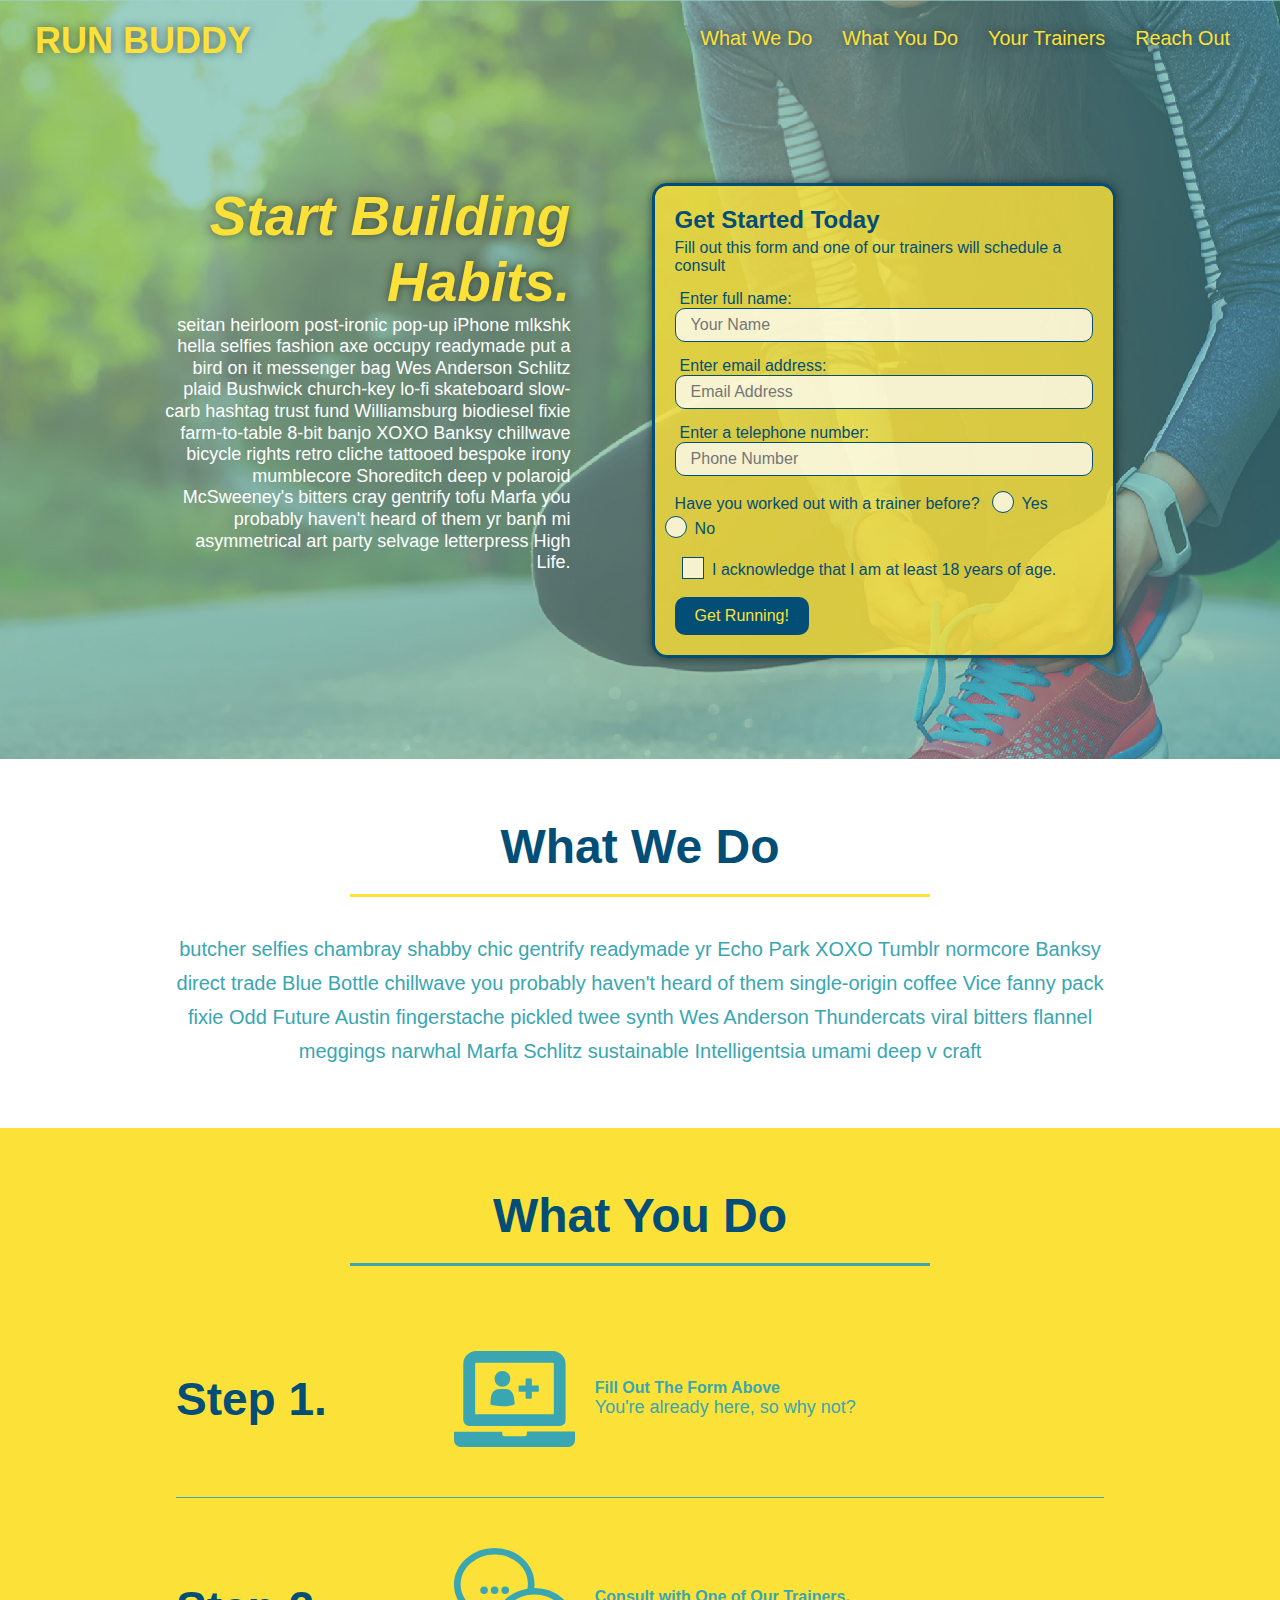
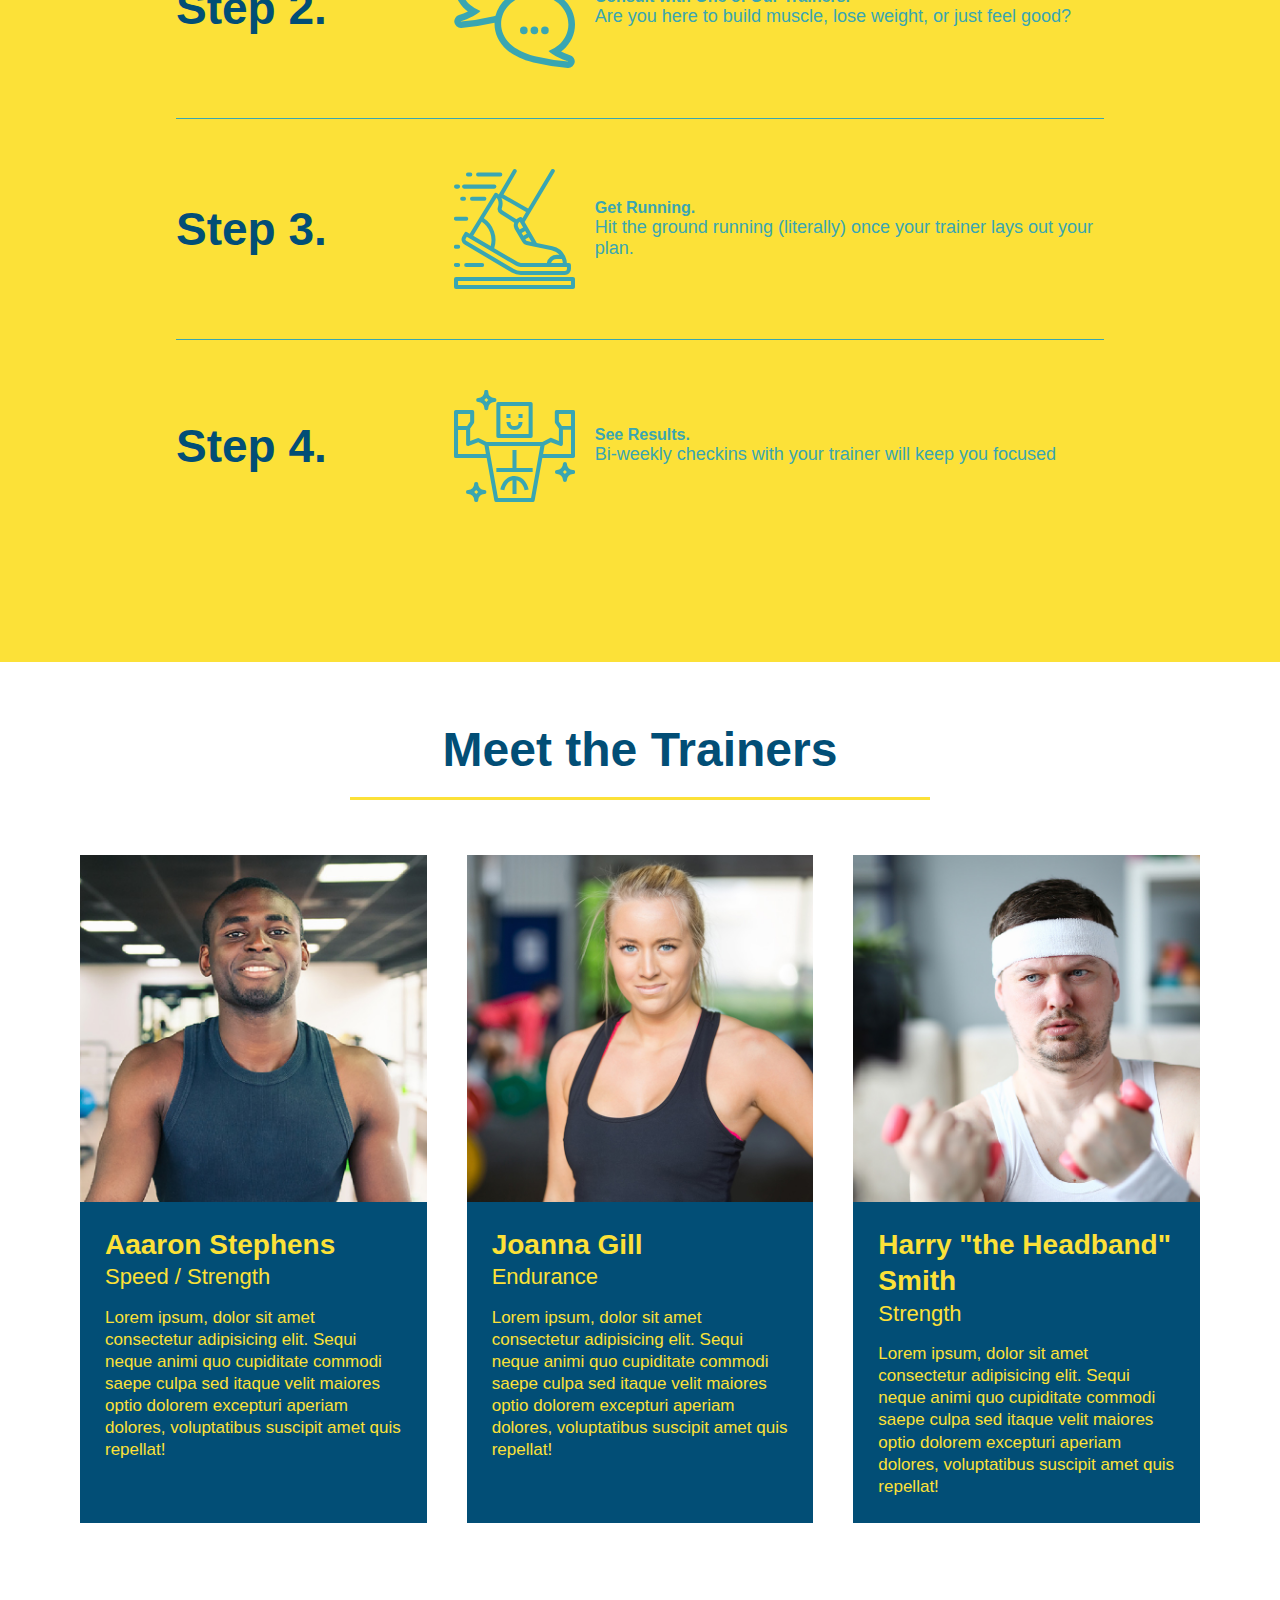
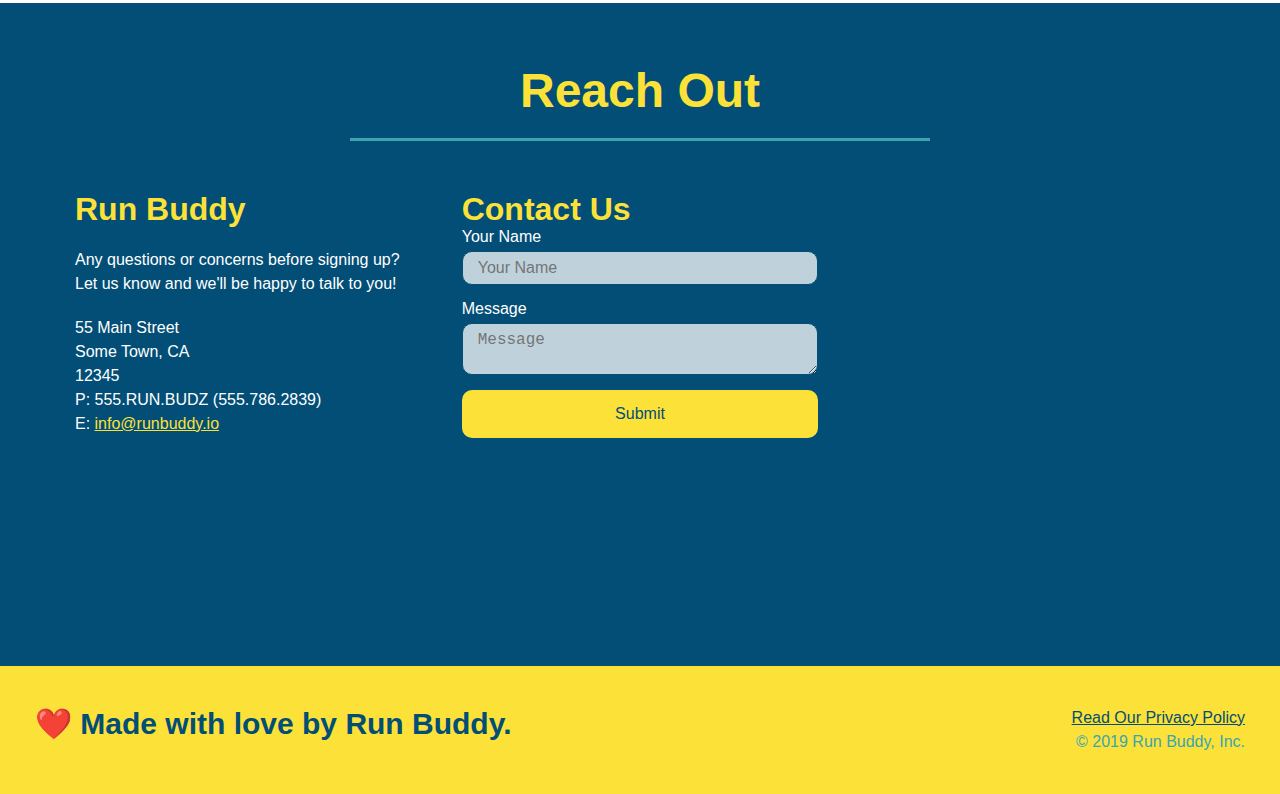
<file: index.html>
<html lang="en">
    <head>
        <meta charset="UTF-8" />
        <meta name="viewport" content="width=device-width, initial-scale=1.0">
        <link rel="stylesheet" href="./assets/css/style.css" />
        <title>Run Buddy</title>
    </head>
    <body>
        <!-- navigation -->
        <header>
            <h1>
                <a href="/">RUN BUDDY</a>
            </h1> 
            <nav>
                <!-- Unordered list element -->
                <ul>
                    <!-- List item element -->
                    <li>
                        <!-- Anchor element -->
                        <a href="#what-we-do">What We Do</a>
                    </li>

                    <li>
                        <a href="#what-you-do">What You Do</a>
                    </li>

                    <li>
                        <a href="#your-trainers">Your Trainers</a>
                    </li>

                    <li>
                        <a href="#reach-out">Reach Out</a>
                    </li>
                </ul>
            </nav>
        </header>
        <!-- hero section -->
        <section class="hero">
            <div class="hero-cta">
                <h2>Start Building Habits.</h2>
                <p>
                    seitan heirloom post-ironic pop-up iPhone mlkshk hella selfies fashion axe occupy readymade put a bird on it messenger bag Wes Anderson Schlitz plaid Bushwick church-key lo-fi skateboard slow-carb hashtag trust fund Williamsburg biodiesel fixie farm-to-table 8-bit banjo XOXO Banksy chillwave bicycle rights retro cliche tattooed bespoke irony mumblecore Shoreditch deep v polaroid McSweeney's bitters cray gentrify tofu Marfa you probably haven't heard of them yr banh mi asymmetrical art party selvage letterpress High Life.
                </p>
            </div>
            <div class="hero-form">
                <h3>Get Started Today</h3>
                <p>Fill out this form and one of our trainers will schedule a consult</p>
                <!-- add form element -->
                <form action="">
                    <label for="name">Enter full name:</label>
                    <input type="text" placeholder="Your Name" name="name" id="name" class="form-input">
                    <label for="email">Enter email address:</label>
                    <input type="email" placeholder="Email Address" name="email" id="email" class="form-input">
                    <label for="phone">Enter a telephone number:</label>
                    <input type="tel" placeholder="Phone Number" name="phone" id="phone" class="form-input">
                    <p>
                        Have you worked out with a trainer before?
                        <span class="radio-wrapper">
                            <input type="radio" name="trainer-confirm" id="trainer-yes">
                            <label for="trainer-yes">Yes</label>
                        </span>
                        <span class="radio-wrapper">
                            <input type="radio" name="trainer-confirm" id="trainer-no">
                            <label for="trainer-no">No</label>
                        </span>
                    </p>
                    <p>
                        <span class="checkbox-wrapper">
                            <input type="checkbox" name="age-confirm" id="checkbox" />
                            <label for="checkbox">I acknowledge that I am at least 18 years of age.</label>
                        </span>
                    </p>
                    <button type="submit">
                        Get Running!
                    </button>
                </form>
            </div>
        </section>
        <!-- end hero section -->
        <!-- "What We Do" section -->
        <section id="what-we-do" class="intro">
            <div class="flex-row">
                <h2 class="section-title primary-border">What We Do</h2>
            </div>
            <div class="flex-row">
                <p>
                    butcher selfies chambray shabby chic gentrify readymade yr Echo Park XOXO Tumblr normcore Banksy direct trade Blue Bottle chillwave you probably haven't heard of them single-origin coffee Vice fanny pack fixie Odd Future Austin fingerstache pickled twee synth Wes Anderson Thundercats viral bitters flannel meggings narwhal Marfa Schlitz sustainable Intelligentsia umami deep v craft           
                 </p>
            </div>
        </section>
        <!-- "What You Do" section-->
        <section id="what-you-do" class="steps">
            <div class="flex-row">
                <h2 class="section-title secondary-border">What You Do</h2>
            </div>
            <div class="step">
                <h3>Step 1.</h3>
                <div class="step-info">
                    <div class="step-img">
                        <img src="./assets/images/step-1.svg" alt="">
                    </div>
                    <div class="step-text">
                        <h4>Fill Out The Form Above</h4>
                        <p>You're already here, so why not?</p>
                    </div>
                </div>
            </div>

            <div class="step">
                <h3>Step 2.</h3>
                <div class="step-info">
                    <div class="step-img">
                        <img src="./assets/images/step-2.svg" alt="">
                    </div>
                    <div class="step-text">
                        <h4>Consult with One of Our Trainers.</h4>
                        <p>Are you here to build muscle, lose weight, or just feel good?</p>
                    </div>
                </div>
            </div>

            <div class="step">
                <h3>Step 3.</h3>
                <div class="step-info">
                    <div class="step-img">
                        <img src="./assets/images/step-3.svg" alt="">
                    </div>
                    <div class="step-text">
                        <h4>Get Running.</h4>
                        <p>Hit the ground running (literally) once your trainer lays out your plan.</p>
                    </div>
                </div>
            </div>

            <div class="step">
                <h3>Step 4.</h3>
                <div class="step-info">
                    <div class="step-img">
                        <img src="./assets/images/step-4.svg" alt="">
                    </div>
                    <div class="step-text">
                        <h4>See Results.</h4>
                        <p>Bi-weekly checkins with your trainer will keep you focused</p>
                    </div>
                </div>
            </div>
        </section>
        <!-- "Your Trainers" section-->
        <section id="your-trainers">
            <div class="flex-row">
                <h2 class="section-title primary-border">Meet the Trainers</h2>
            </div>
            <div class="trainers">
                <article class="trainer">
                    <img src="./assets/images/trainer-1.jpg" alt="Arron Stephens in his workout clothes, ready to pump iron">
                    <div class="trainer-bio">
                        <h3 class="trainer-name">Aaaron Stephens</h3>
                        <h4 class="trainer-role">Speed / Strength</h4>
                        <p>
                            Lorem ipsum, dolor sit amet consectetur adipisicing elit. Sequi neque animi quo cupiditate commodi saepe culpa sed
                            itaque velit maiores optio dolorem excepturi aperiam dolores, voluptatibus suscipit amet quis repellat!
                        </p>
                    </div>
                </article>
                <article class="trainer">
                    <img src="./assets/images/trainer-2.jpg" alt="Joanna Gill cooling off after a workout">
                    <div class="trainer-bio">
                        <h3 class="trainer-name">Joanna Gill</h3>
                        <h4 class="trainer-role">Endurance</h4>
                        <p>
                            Lorem ipsum, dolor sit amet consectetur adipisicing elit. Sequi neque animi quo cupiditate commodi saepe culpa sed
                            itaque velit maiores optio dolorem excepturi aperiam dolores, voluptatibus suscipit amet quis repellat!
                        </p>
                    </div>
                </article>
                <article class="trainer">
                    <img src="./assets/images/trainer-3.jpg" alt="Harry Smith wearing a headband and lifting comically small pink weights">
                    <div class="trainer-bio">
                        <h3 class="trainer-name">Harry "the Headband" Smith</h3>
                        <h4 class="trainer-role">Strength</h4>
                        <p>
                            Lorem ipsum, dolor sit amet consectetur adipisicing elit. Sequi neque animi quo cupiditate commodi saepe culpa sed
                            itaque velit maiores optio dolorem excepturi aperiam dolores, voluptatibus suscipit amet quis repellat! 
                        </p>
                    </div>
                </article>
            </div>
        </section>
        <!-- "Reach Out" section-->
        <section id="reach-out" class="contact">
            <h2 class="section-title secondary-border">Reach Out</h2>
            <div class="contact-info">
                <div>
                    <h3>Run Buddy</h3>
                    <p>
                        Any questions or concerns before signing up?
                        <br>
                        Let us know and we'll be happy to talk to you!
                    </p>
                    <address>
                        55 Main Street <br>
                        Some Town, CA <br>
                        12345 <br>
                        P: 555.RUN.BUDZ (555.786.2839) <br>
                        E: <a href="mailto:info@runbuddy.io">info@runbuddy.io</a>
                    </address>
                </div>
                <div class="contact-form">
                    <h3>Contact Us</h3>
                    <form action="">
                        <label for="contact-name">Your Name</label>
                        <input type="text" id="contact-name" placeholder="Your Name">

                        <label for="contact-message">Message</label>
                        <textarea id="contact-message" placeholder="Message"></textarea>

                        <button type="submit">Submit</button>
                    </form>
                </div>
                <iframe src="https://www.google.com/maps/embed?pb=!1m18!1m12!1m3!1d3162.084956120543!2d-77.51140128449639!3d37.57661713130809!2m3!1f0!2f0!3f0!3m2!1i1024!2i768!4f13.1!3m3!1m2!1s0x89b1147b468c0f53%3A0x9ebd4c3e428135f3!2s5316%20Patterson%20Ave%2C%20Richmond%2C%20VA%2023226!5e0!3m2!1sen!2sus!4v1653304921170!5m2!1sen!2sus" 
                style="border:0;" 
                allowfullscreen="" 
                loading="lazy" 
                referrerpolicy="no-referrer-when-downgrade">
                </iframe>
            </div>
        </section>
        <!-- footer -->
        <footer>
            <h2>❤️ Made with love by Run Buddy.</h2>
            <div>
                <a href="./privacy-policy.html">Read Our Privacy Policy</a><br />
                &copy; 2019 Run Buddy, Inc.
            </div>
        </footer>
    </body>
</html>

<!-- new comment -->
</file>
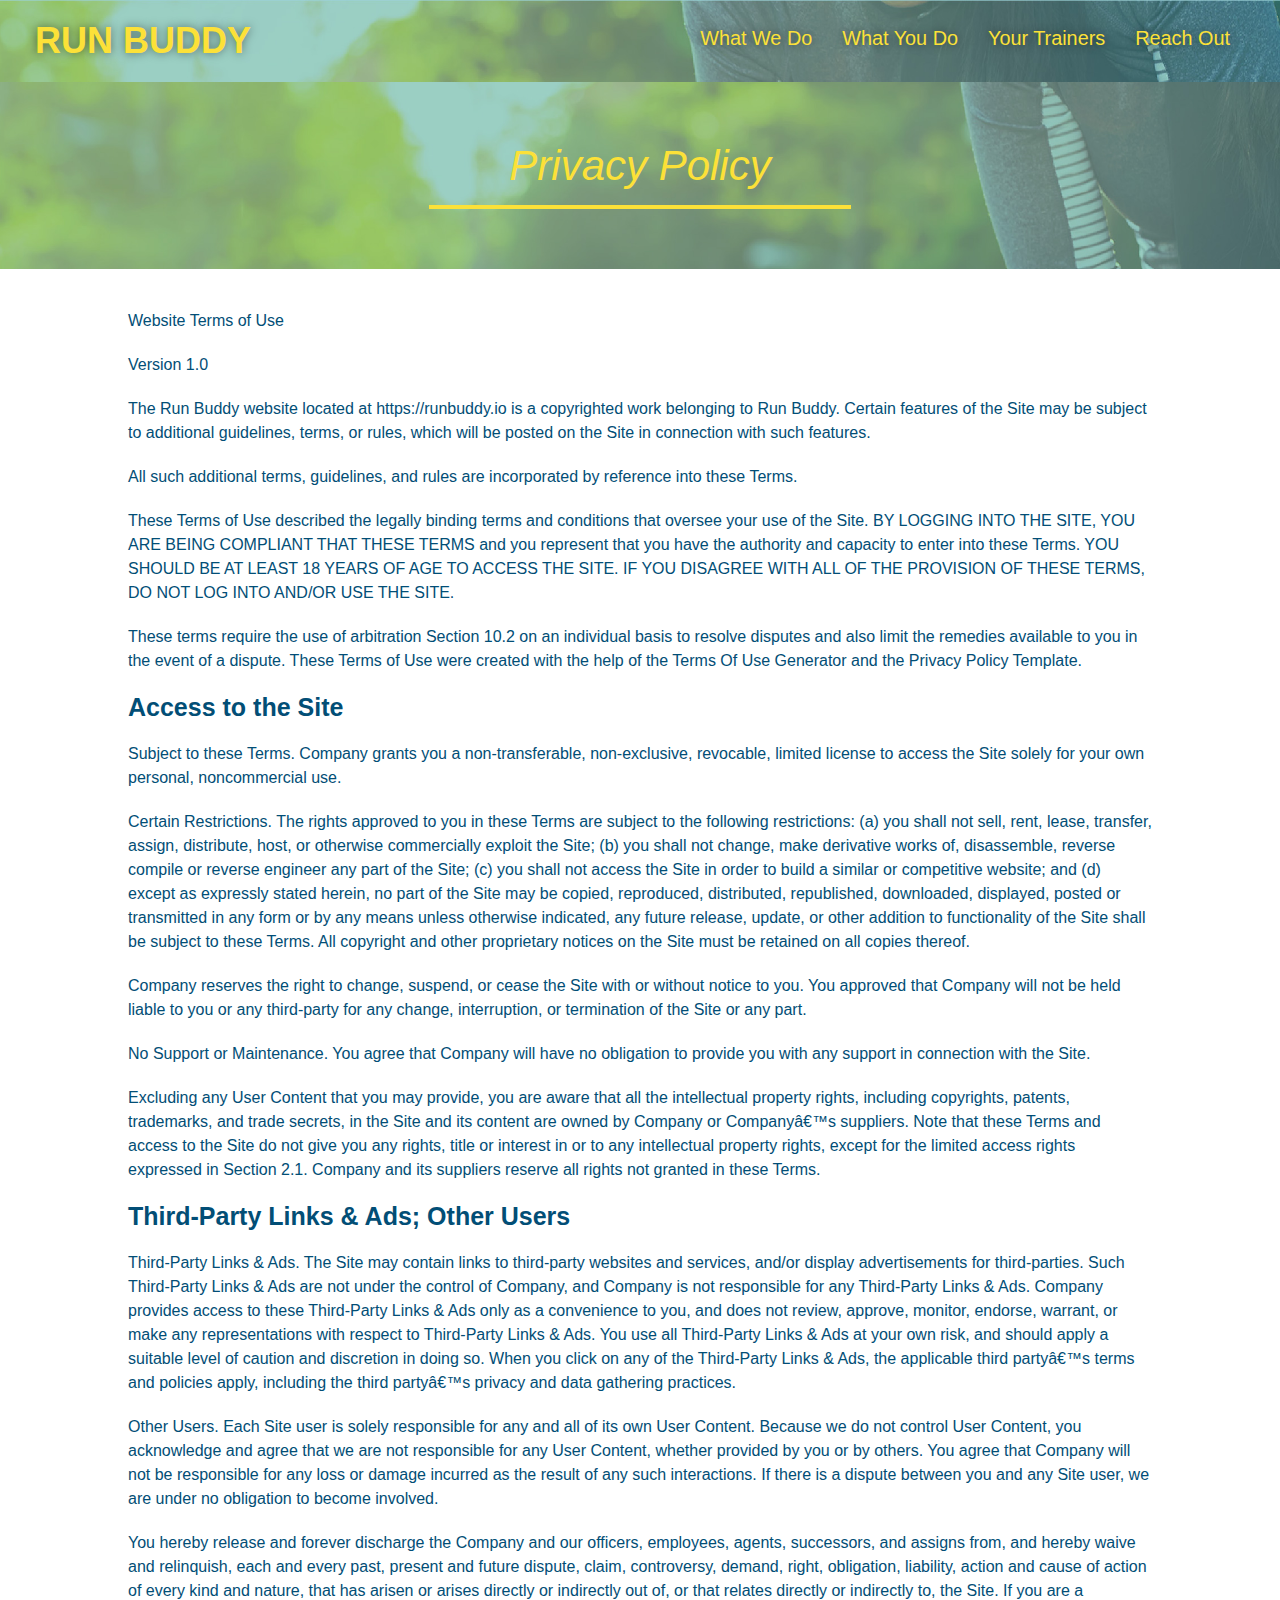
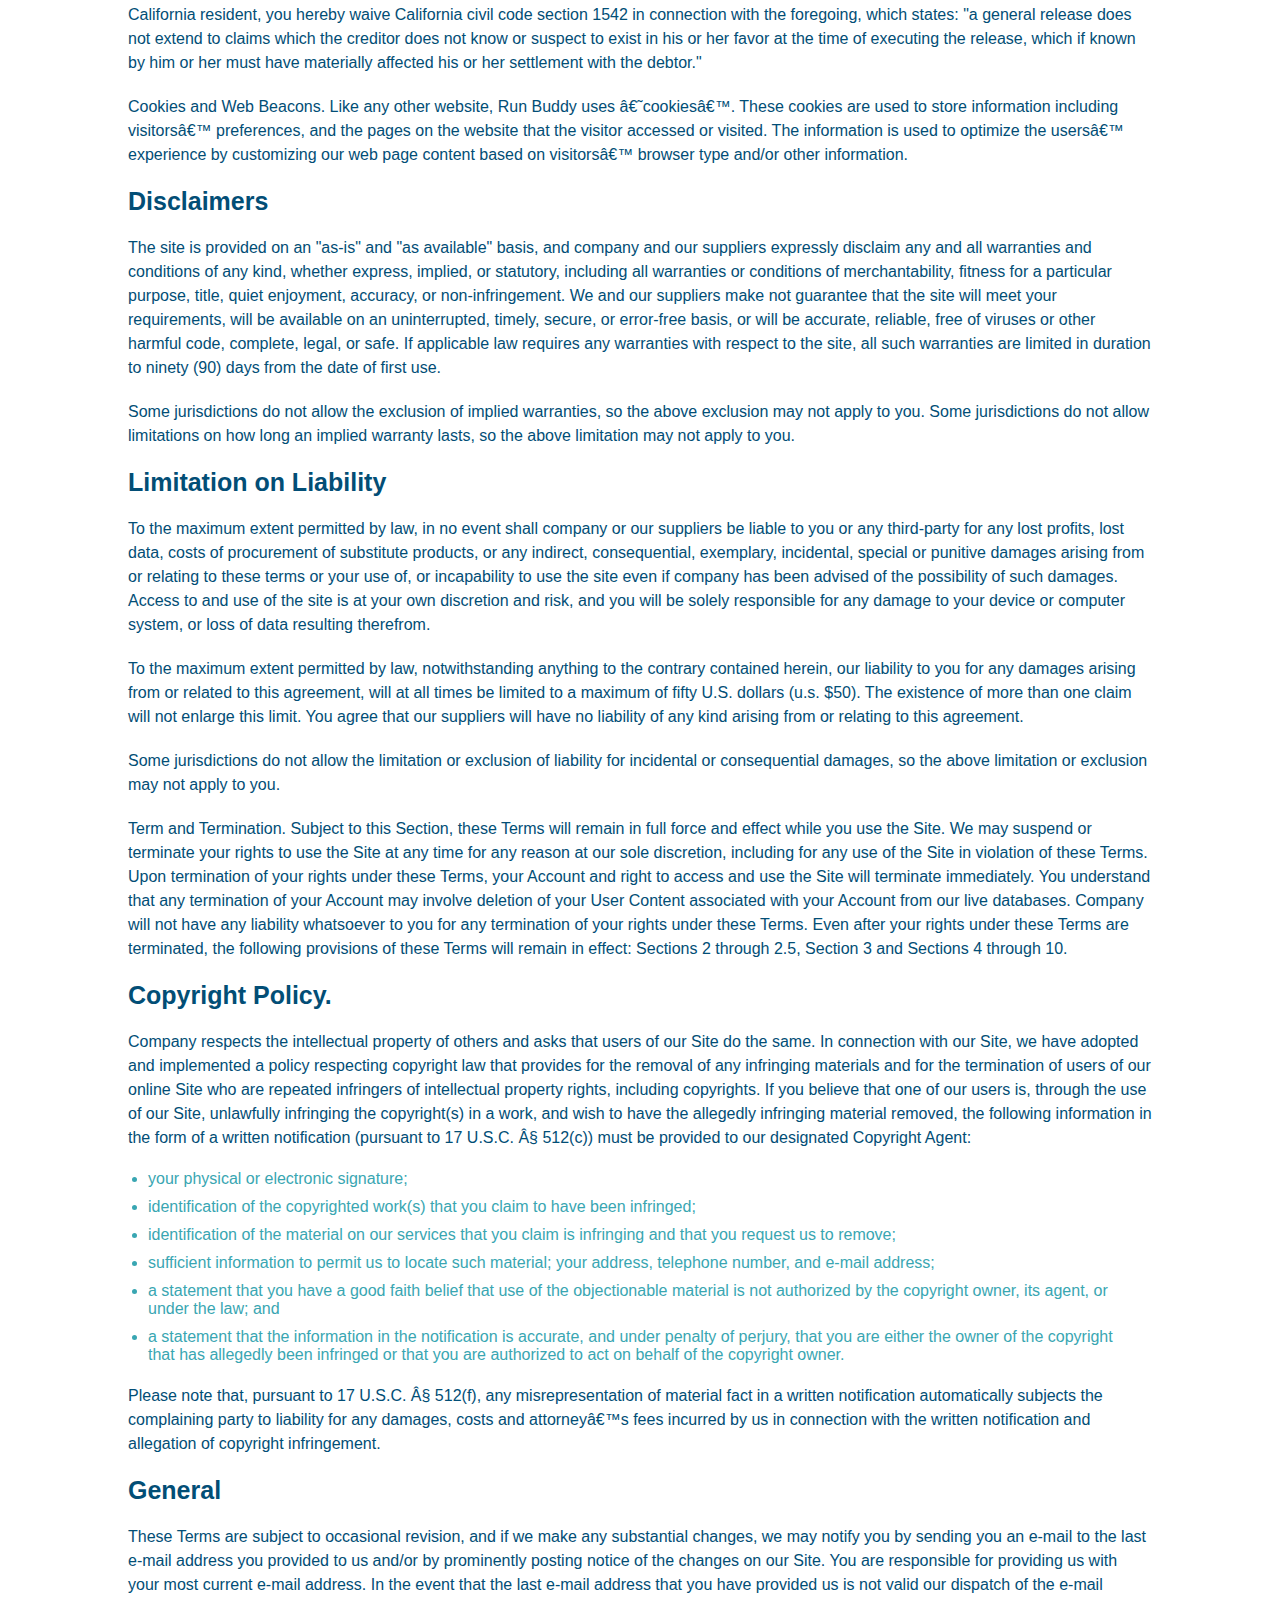
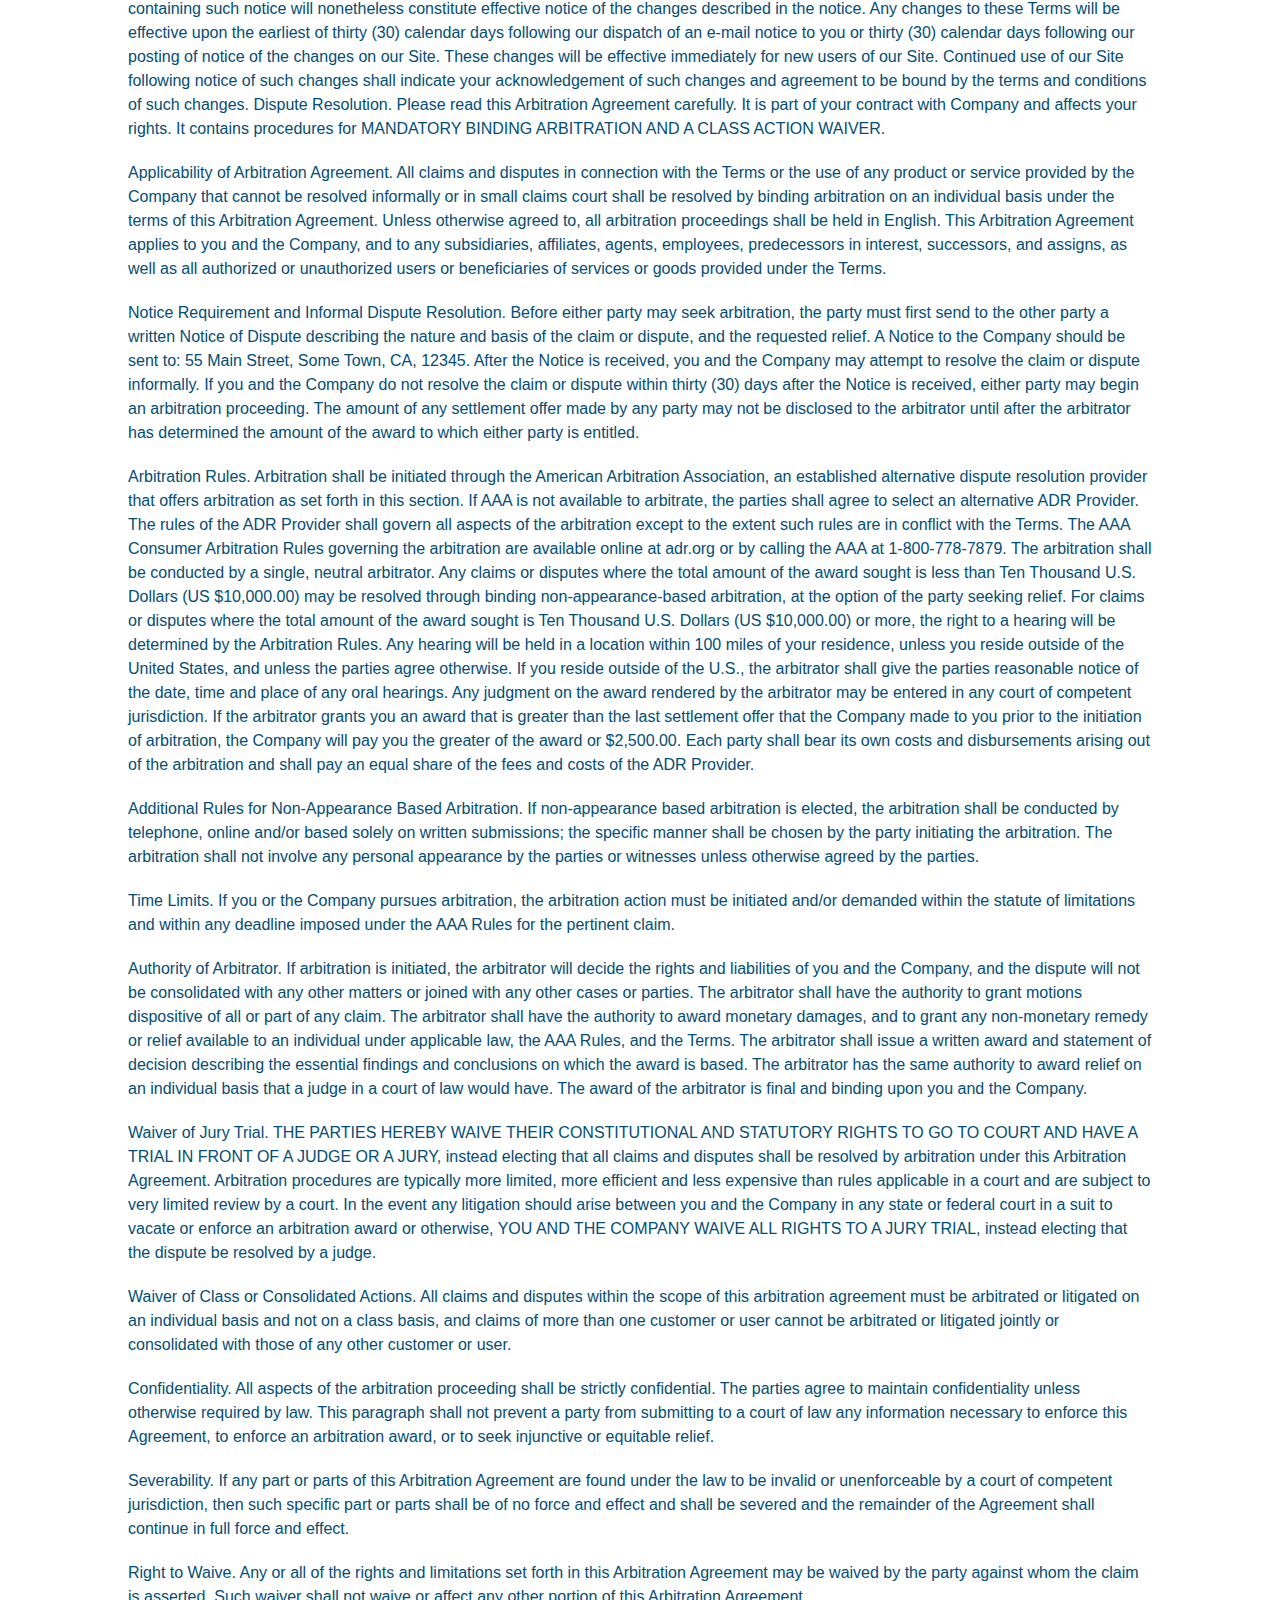
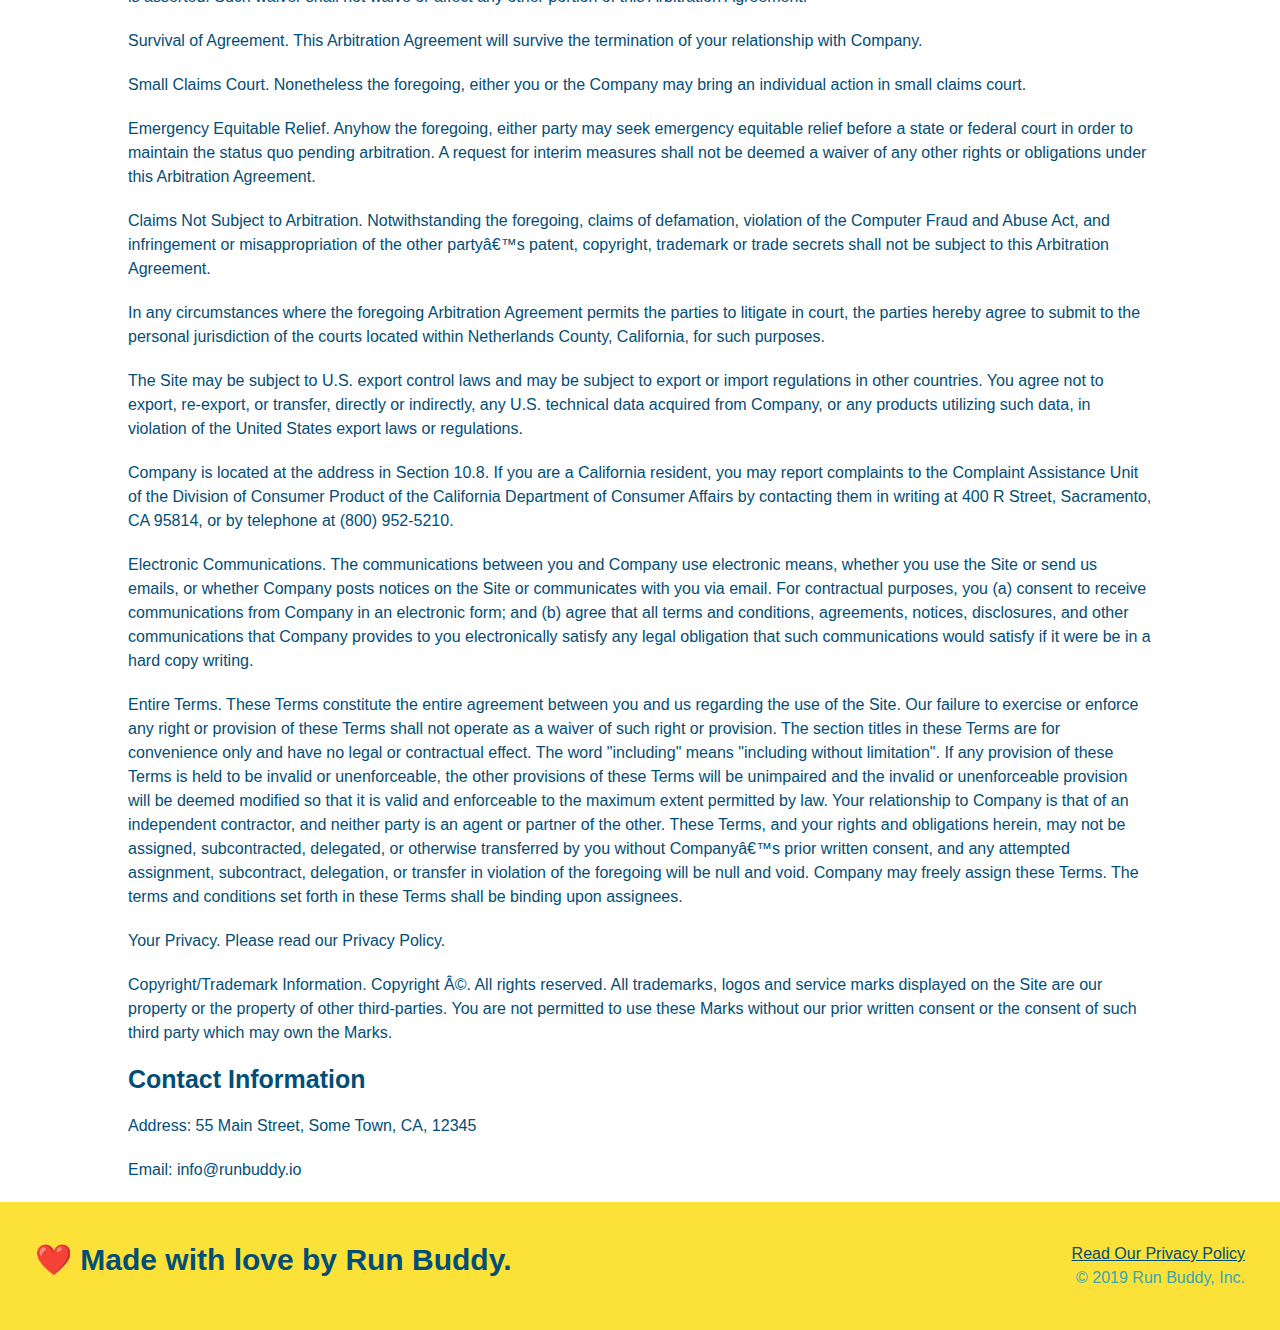
<file: privacy-policy.html>
<!DOCTYPE html>
<html lang="en">
<head>
    <meta charset="UTF-8">
    <meta name="viewport" content="width=device-width, initial-scale=1.0">
    <link rel="stylesheet" href="./assets/css/style.css">
    <link rel="stylesheet" href="./assets/css/secondary-styles.css">
    <title>Privacy Policy - Run Buddy</title>
</head>
<body>
    <!-- navigation -->
    <header>
        <h1>
            <a href="/">RUN BUDDY</a>
        </h1> 
        <nav>
            <!-- Unordered list element -->
            <ul>
                <!-- List item element -->
                <li>
                    <!-- Anchor element -->
                    <a href="./index.html#what-we-do">What We Do</a>
                </li>

                <li>
                    <a href="./index.html#what-you-do">What You Do</a>
                </li>

                <li>
                    <a href="./index.html#your-trainers">Your Trainers</a>
                </li>

                <li>
                    <a href="./index.html#reach-out">Reach Out</a>
                </li>
            </ul>
        </nav>
    </header>
    <section class="hero">
        <h2 class="page-title">
            Privacy Policy
        </h2>
    </section>
    <article class="secondary-content">
      <p>
        Website Terms of Use
      </p>

      <p>
        Version 1.0
      </p>

      <p>
        The Run Buddy website located at https://runbuddy.io is a copyrighted work belonging to Run Buddy. Certain
        features of the Site may be subject to additional guidelines, terms, or rules, which will be posted on the Site
        in connection with such features.
      </p>

      <p>
        All such additional terms, guidelines, and rules are incorporated by reference into these Terms.
      </p>

      <p>
        These Terms of Use described the legally binding terms and conditions that oversee your use of the Site. BY
        LOGGING INTO THE SITE, YOU ARE BEING COMPLIANT THAT THESE TERMS and you represent that you have the authority
        and capacity to enter into these Terms. YOU SHOULD BE AT LEAST 18 YEARS OF AGE TO ACCESS THE SITE. IF YOU
        DISAGREE WITH ALL OF THE PROVISION OF THESE TERMS, DO NOT LOG INTO AND/OR USE THE SITE.
      </p>

      <p>
        These terms require the use of arbitration Section 10.2 on an individual basis to resolve disputes and also
        limit the remedies available to you in the event of a dispute. These Terms of Use were created with the help of
        the Terms Of Use Generator and the Privacy Policy Template.
      </p>

      <h3>
        Access to the Site
      </h3>

      <p>
        Subject to these Terms. Company grants you a non-transferable, non-exclusive, revocable, limited license to
        access the Site solely for your own personal, noncommercial use.
      </p>

      <p>
        Certain Restrictions. The rights approved to you in these Terms are subject to the following restrictions: (a)
        you shall not sell, rent, lease, transfer, assign, distribute, host, or otherwise commercially exploit the Site;
        (b) you shall not change, make derivative works of, disassemble, reverse compile or reverse engineer any part of
        the Site; (c) you shall not access the Site in order to build a similar or competitive website; and (d) except
        as expressly stated herein, no part of the Site may be copied, reproduced, distributed, republished, downloaded,
        displayed, posted or transmitted in any form or by any means unless otherwise indicated, any future release,
        update, or other addition to functionality of the Site shall be subject to these Terms. All copyright and other
        proprietary notices on the Site must be retained on all copies thereof.
      </p>

      <p>
        Company reserves the right to change, suspend, or cease the Site with or without notice to you. You approved
        that Company will not be held liable to you or any third-party for any change, interruption, or termination of
        the Site or any part.
      </p>

      <p>
        No Support or Maintenance. You agree that Company will have no obligation to provide you with any support in
        connection with the Site.
      </p>

      <p>
        Excluding any User Content that you may provide, you are aware that all the intellectual property rights,
        including copyrights, patents, trademarks, and trade secrets, in the Site and its content are owned by Company
        or Companyâ€™s suppliers. Note that these Terms and access to the Site do not give you any rights, title or
        interest in or to any intellectual property rights, except for the limited access rights expressed in Section
        2.1. Company and its suppliers reserve all rights not granted in these Terms.
      </p>

      <h3>
        Third-Party Links & Ads; Other Users
      </h3>

      <p>
        Third-Party Links & Ads. The Site may contain links to third-party websites and services, and/or display
        advertisements for third-parties. Such Third-Party Links & Ads are not under the control of Company, and Company
        is not responsible for any Third-Party Links & Ads. Company provides access to these Third-Party Links & Ads
        only as a convenience to you, and does not review, approve, monitor, endorse, warrant, or make any
        representations with respect to Third-Party Links & Ads. You use all Third-Party Links & Ads at your own risk,
        and should apply a suitable level of caution and discretion in doing so. When you click on any of the
        Third-Party Links & Ads, the applicable third partyâ€™s terms and policies apply, including the third partyâ€™s
        privacy and data gathering practices.
      </p>

      <p>
        Other Users. Each Site user is solely responsible for any and all of its own User Content. Because we do not
        control User Content, you acknowledge and agree that we are not responsible for any User Content, whether
        provided by you or by others. You agree that Company will not be responsible for any loss or damage incurred as
        the result of any such interactions. If there is a dispute between you and any Site user, we are under no
        obligation to become involved.
      </p>

      <p>
        You hereby release and forever discharge the Company and our officers, employees, agents, successors, and
        assigns from, and hereby waive and relinquish, each and every past, present and future dispute, claim,
        controversy, demand, right, obligation, liability, action and cause of action of every kind and nature, that has
        arisen or arises directly or indirectly out of, or that relates directly or indirectly to, the Site. If you are
        a California resident, you hereby waive California civil code section 1542 in connection with the foregoing,
        which states: "a general release does not extend to claims which the creditor does not know or suspect to exist
        in his or her favor at the time of executing the release, which if known by him or her must have materially
        affected his or her settlement with the debtor."
      </p>

      <p>
        Cookies and Web Beacons. Like any other website, Run Buddy uses â€˜cookiesâ€™. These cookies are used to store
        information including visitorsâ€™ preferences, and the pages on the website that the visitor accessed or visited.
        The information is used to optimize the usersâ€™ experience by customizing our web page content based on visitorsâ€™
        browser type and/or other information.
      </p>

      <h3>
        Disclaimers
      </h3>

      <p>
        The site is provided on an "as-is" and "as available" basis, and company and our suppliers expressly disclaim
        any and all warranties and conditions of any kind, whether express, implied, or statutory, including all
        warranties or conditions of merchantability, fitness for a particular purpose, title, quiet enjoyment, accuracy,
        or non-infringement. We and our suppliers make not guarantee that the site will meet your requirements, will be
        available on an uninterrupted, timely, secure, or error-free basis, or will be accurate, reliable, free of
        viruses or other harmful code, complete, legal, or safe. If applicable law requires any warranties with respect
        to the site, all such warranties are limited in duration to ninety (90) days from the date of first use.
      </p>

      <p>
        Some jurisdictions do not allow the exclusion of implied warranties, so the above exclusion may not apply to
        you. Some jurisdictions do not allow limitations on how long an implied warranty lasts, so the above limitation
        may not apply to you.
      </p>

      <h3>
        Limitation on Liability
      </h3>

      <p>
        To the maximum extent permitted by law, in no event shall company or our suppliers be liable to you or any
        third-party for any lost profits, lost data, costs of procurement of substitute products, or any indirect,
        consequential, exemplary, incidental, special or punitive damages arising from or relating to these terms or
        your use of, or incapability to use the site even if company has been advised of the possibility of such
        damages. Access to and use of the site is at your own discretion and risk, and you will be solely responsible
        for any damage to your device or computer system, or loss of data resulting therefrom.
      </p>

      <p>
        To the maximum extent permitted by law, notwithstanding anything to the contrary contained herein, our liability
        to you for any damages arising from or related to this agreement, will at all times be limited to a maximum of
        fifty U.S. dollars (u.s. $50). The existence of more than one claim will not enlarge this limit. You agree that
        our suppliers will have no liability of any kind arising from or relating to this agreement.
      </p>

      <p>
        Some jurisdictions do not allow the limitation or exclusion of liability for incidental or consequential
        damages, so the above limitation or exclusion may not apply to you.
      </p>

      <p>
        Term and Termination. Subject to this Section, these Terms will remain in full force and effect while you use
        the Site. We may suspend or terminate your rights to use the Site at any time for any reason at our sole
        discretion, including for any use of the Site in violation of these Terms. Upon termination of your rights under
        these Terms, your Account and right to access and use the Site will terminate immediately. You understand that
        any termination of your Account may involve deletion of your User Content associated with your Account from our
        live databases. Company will not have any liability whatsoever to you for any termination of your rights under
        these Terms. Even after your rights under these Terms are terminated, the following provisions of these Terms
        will remain in effect: Sections 2 through 2.5, Section 3 and Sections 4 through 10.
      </p>

      <h3>
        Copyright Policy.
      </h3>

      <p>
        Company respects the intellectual property of others and asks that users of our Site do the same. In connection
        with our Site, we have adopted and implemented a policy respecting copyright law that provides for the removal
        of any infringing materials and for the termination of users of our online Site who are repeated infringers of
        intellectual property rights, including copyrights. If you believe that one of our users is, through the use of
        our Site, unlawfully infringing the copyright(s) in a work, and wish to have the allegedly infringing material
        removed, the following information in the form of a written notification (pursuant to 17 U.S.C. Â§ 512(c)) must
        be provided to our designated Copyright Agent:
      </p>

      <ul>
        <li>
          your physical or electronic signature;
        </li>
        <li>
          identification of the copyrighted work(s) that you claim to have been infringed;
        </li>
        <li>
          identification of the material on our services that you claim is infringing and that you request us to remove;
        </li>
        <li>
          sufficient information to permit us to locate such material; your address, telephone number, and e-mail
          address;
        </li>
        <li>
          a statement that you have a good faith belief that use of the objectionable material is not authorized by the
          copyright owner, its agent, or under the law; and
        </li>
        <li>
          a statement that the information in the notification is accurate, and under penalty of perjury, that you are
          either the owner of the copyright that has allegedly been infringed or that you are authorized to act on
          behalf of the copyright owner.
        </li>
      </ul>

      <p>
        Please note that, pursuant to 17 U.S.C. Â§ 512(f), any misrepresentation of material fact in a written
        notification automatically subjects the complaining party to liability for any damages, costs and attorneyâ€™s
        fees incurred by us in connection with the written notification and allegation of copyright infringement.
      </p>

      <h3>
        General
      </h3>

      <p>
        These Terms are subject to occasional revision, and if we make any substantial changes, we may notify you by
        sending you an e-mail to the last e-mail address you provided to us and/or by prominently posting notice of the
        changes on our Site. You are responsible for providing us with your most current e-mail address. In the event
        that the last e-mail address that you have provided us is not valid our dispatch of the e-mail containing such
        notice will nonetheless constitute effective notice of the changes described in the notice. Any changes to these
        Terms will be effective upon the earliest of thirty (30) calendar days following our dispatch of an e-mail
        notice to you or thirty (30) calendar days following our posting of notice of the changes on our Site. These
        changes will be effective immediately for new users of our Site. Continued use of our Site following notice of
        such changes shall indicate your acknowledgement of such changes and agreement to be bound by the terms and
        conditions of such changes. Dispute Resolution. Please read this Arbitration Agreement carefully. It is part of
        your contract with Company and affects your rights. It contains procedures for MANDATORY BINDING ARBITRATION AND
        A CLASS ACTION WAIVER.
      </p>

      <p>
        Applicability of Arbitration Agreement. All claims and disputes in connection with the Terms or the use of any
        product or service provided by the Company that cannot be resolved informally or in small claims court shall be
        resolved by binding arbitration on an individual basis under the terms of this Arbitration Agreement. Unless
        otherwise agreed to, all arbitration proceedings shall be held in English. This Arbitration Agreement applies to
        you and the Company, and to any subsidiaries, affiliates, agents, employees, predecessors in interest,
        successors, and assigns, as well as all authorized or unauthorized users or beneficiaries of services or goods
        provided under the Terms.
      </p>

      <p>
        Notice Requirement and Informal Dispute Resolution. Before either party may seek arbitration, the party must
        first send to the other party a written Notice of Dispute describing the nature and basis of the claim or
        dispute, and the requested relief. A Notice to the Company should be sent to: 55 Main Street, Some Town, CA,
        12345. After the Notice is received, you and the Company may attempt to resolve the claim or dispute informally.
        If you and the Company do not resolve the claim or dispute within thirty (30) days after the Notice is received,
        either party may begin an arbitration proceeding. The amount of any settlement offer made by any party may not
        be disclosed to the arbitrator until after the arbitrator has determined the amount of the award to which either
        party is entitled.
      </p>

      <p>
        Arbitration Rules. Arbitration shall be initiated through the American Arbitration Association, an established
        alternative dispute resolution provider that offers arbitration as set forth in this section. If AAA is not
        available to arbitrate, the parties shall agree to select an alternative ADR Provider. The rules of the ADR
        Provider shall govern all aspects of the arbitration except to the extent such rules are in conflict with the
        Terms. The AAA Consumer Arbitration Rules governing the arbitration are available online at adr.org or by
        calling the AAA at 1-800-778-7879. The arbitration shall be conducted by a single, neutral arbitrator. Any
        claims or disputes where the total amount of the award sought is less than Ten Thousand U.S. Dollars (US
        $10,000.00) may be resolved through binding non-appearance-based arbitration, at the option of the party seeking
        relief. For claims or disputes where the total amount of the award sought is Ten Thousand U.S. Dollars (US
        $10,000.00) or more, the right to a hearing will be determined by the Arbitration Rules. Any hearing will be
        held in a location within 100 miles of your residence, unless you reside outside of the United States, and
        unless the parties agree otherwise. If you reside outside of the U.S., the arbitrator shall give the parties
        reasonable notice of the date, time and place of any oral hearings. Any judgment on the award rendered by the
        arbitrator may be entered in any court of competent jurisdiction. If the arbitrator grants you an award that is
        greater than the last settlement offer that the Company made to you prior to the initiation of arbitration, the
        Company will pay you the greater of the award or $2,500.00. Each party shall bear its own costs and
        disbursements arising out of the arbitration and shall pay an equal share of the fees and costs of the ADR
        Provider.
      </p>

      <p>
        Additional Rules for Non-Appearance Based Arbitration. If non-appearance based arbitration is elected, the
        arbitration shall be conducted by telephone, online and/or based solely on written submissions; the specific
        manner shall be chosen by the party initiating the arbitration. The arbitration shall not involve any personal
        appearance by the parties or witnesses unless otherwise agreed by the parties.
      </p>

      <p>
        Time Limits. If you or the Company pursues arbitration, the arbitration action must be initiated and/or demanded
        within the statute of limitations and within any deadline imposed under the AAA Rules for the pertinent claim.
      </p>

      <p>
        Authority of Arbitrator. If arbitration is initiated, the arbitrator will decide the rights and liabilities of
        you and the Company, and the dispute will not be consolidated with any other matters or joined with any other
        cases or parties. The arbitrator shall have the authority to grant motions dispositive of all or part of any
        claim. The arbitrator shall have the authority to award monetary damages, and to grant any non-monetary remedy
        or relief available to an individual under applicable law, the AAA Rules, and the Terms. The arbitrator shall
        issue a written award and statement of decision describing the essential findings and conclusions on which the
        award is based. The arbitrator has the same authority to award relief on an individual basis that a judge in a
        court of law would have. The award of the arbitrator is final and binding upon you and the Company.
      </p>

      <p>
        Waiver of Jury Trial. THE PARTIES HEREBY WAIVE THEIR CONSTITUTIONAL AND STATUTORY RIGHTS TO GO TO COURT AND HAVE
        A TRIAL IN FRONT OF A JUDGE OR A JURY, instead electing that all claims and disputes shall be resolved by
        arbitration under this Arbitration Agreement. Arbitration procedures are typically more limited, more efficient
        and less expensive than rules applicable in a court and are subject to very limited review by a court. In the
        event any litigation should arise between you and the Company in any state or federal court in a suit to vacate
        or enforce an arbitration award or otherwise, YOU AND THE COMPANY WAIVE ALL RIGHTS TO A JURY TRIAL, instead
        electing that the dispute be resolved by a judge.
      </p>

      <p>
        Waiver of Class or Consolidated Actions. All claims and disputes within the scope of this arbitration agreement
        must be arbitrated or litigated on an individual basis and not on a class basis, and claims of more than one
        customer or user cannot be arbitrated or litigated jointly or consolidated with those of any other customer or
        user.
      </p>

      <p>
        Confidentiality. All aspects of the arbitration proceeding shall be strictly confidential. The parties agree to
        maintain confidentiality unless otherwise required by law. This paragraph shall not prevent a party from
        submitting to a court of law any information necessary to enforce this Agreement, to enforce an arbitration
        award, or to seek injunctive or equitable relief.
      </p>

      <p>
        Severability. If any part or parts of this Arbitration Agreement are found under the law to be invalid or
        unenforceable by a court of competent jurisdiction, then such specific part or parts shall be of no force and
        effect and shall be severed and the remainder of the Agreement shall continue in full force and effect.
      </p>

      <p>
        Right to Waive. Any or all of the rights and limitations set forth in this Arbitration Agreement may be waived
        by the party against whom the claim is asserted. Such waiver shall not waive or affect any other portion of this
        Arbitration Agreement.
      </p>

      <p>
        Survival of Agreement. This Arbitration Agreement will survive the termination of your relationship with
        Company.
      </p>

      <p>
        Small Claims Court. Nonetheless the foregoing, either you or the Company may bring an individual action in small
        claims court.
      </p>

      <p>
        Emergency Equitable Relief. Anyhow the foregoing, either party may seek emergency equitable relief before a
        state or federal court in order to maintain the status quo pending arbitration. A request for interim measures
        shall not be deemed a waiver of any other rights or obligations under this Arbitration Agreement.
      </p>

      <p>
        Claims Not Subject to Arbitration. Notwithstanding the foregoing, claims of defamation, violation of the
        Computer Fraud and Abuse Act, and infringement or misappropriation of the other partyâ€™s patent, copyright,
        trademark or trade secrets shall not be subject to this Arbitration Agreement.
      </p>

      <p>
        In any circumstances where the foregoing Arbitration Agreement permits the parties to litigate in court, the
        parties hereby agree to submit to the personal jurisdiction of the courts located within Netherlands County,
        California, for such purposes.
      </p>

      <p>
        The Site may be subject to U.S. export control laws and may be subject to export or import regulations in other
        countries. You agree not to export, re-export, or transfer, directly or indirectly, any U.S. technical data
        acquired from Company, or any products utilizing such data, in violation of the United States export laws or
        regulations.
      </p>

      <p>
        Company is located at the address in Section 10.8. If you are a California resident, you may report complaints
        to the Complaint Assistance Unit of the Division of Consumer Product of the California Department of Consumer
        Affairs by contacting them in writing at 400 R Street, Sacramento, CA 95814, or by telephone at (800) 952-5210.
      </p>

      <p>
        Electronic Communications. The communications between you and Company use electronic means, whether you use the
        Site or send us emails, or whether Company posts notices on the Site or communicates with you via email. For
        contractual purposes, you (a) consent to receive communications from Company in an electronic form; and (b)
        agree that all terms and conditions, agreements, notices, disclosures, and other communications that Company
        provides to you electronically satisfy any legal obligation that such communications would satisfy if it were be
        in a hard copy writing.
      </p>

      <p>
        Entire Terms. These Terms constitute the entire agreement between you and us regarding the use of the Site. Our
        failure to exercise or enforce any right or provision of these Terms shall not operate as a waiver of such right
        or provision. The section titles in these Terms are for convenience only and have no legal or contractual
        effect. The word "including" means "including without limitation". If any provision of these Terms is held to be
        invalid or unenforceable, the other provisions of these Terms will be unimpaired and the invalid or
        unenforceable provision will be deemed modified so that it is valid and enforceable to the maximum extent
        permitted by law. Your relationship to Company is that of an independent contractor, and neither party is an
        agent or partner of the other. These Terms, and your rights and obligations herein, may not be assigned,
        subcontracted, delegated, or otherwise transferred by you without Companyâ€™s prior written consent, and any
        attempted assignment, subcontract, delegation, or transfer in violation of the foregoing will be null and void.
        Company may freely assign these Terms. The terms and conditions set forth in these Terms shall be binding upon
        assignees.
      </p>

      <p>
        Your Privacy. Please read our Privacy Policy.
      </p>

      <p>
        Copyright/Trademark Information. Copyright Â©. All rights reserved. All trademarks, logos and service marks
        displayed on the Site are our property or the property of other third-parties. You are not permitted to use
        these Marks without our prior written consent or the consent of such third party which may own the Marks.
      </p>

      <h3>
        Contact Information
      </h3>

      <p>
        Address: 55 Main Street, Some Town, CA, 12345
      </p>

      <p>
        Email: info@runbuddy.io
      </p>
    </article>
            <!-- footer -->
    <footer>
        <h2>❤️ Made with love by Run Buddy.</h2>
        <div>
            <a href="#">Read Our Privacy Policy</a><br />
            &copy; 2019 Run Buddy, Inc.
        </div>
    </footer>
</body>
</html>
</file>
<file: assets/css/style.css>
:root {
    --primary-color: #fce138;
    --secondary-color: #024e76;
    --tertiary-color: #39a6b2;
}

* {
    margin: 0;
    padding: 0;
    box-sizing: border-box;
}

body {
    color: var(--tertiary-color);
    font-family: Helvetica, Arial, sans-serif;
}

/* apply styles to <header> */
header {
    padding: 20px 35px;    
    background-color: var(--tertiary-color);
    display: flex;
    justify-content: space-between;
    flex-wrap: wrap;
    position: -webkit-sticky;
    position: sticky;
    top: 0;
    background-image: url("../images/hero-bg.jpeg");
    background-size: cover;
    background-position: center;
    background-attachment: fixed;
    background-position: 80%;
    z-index: 9999;
}

header h1 {
    font-weight: bold;
    font-size: 36px;
    color: var(--primary-color);
    margin: 0;
    text-shadow: 0 0 10px rgba(0, 0, 0, 0.5);
}

header a {
    text-decoration: none;
    color: var(--primary-color);
}

header nav {
    margin: 7px 0;
}

header nav ul {
    display: flex;
    flex-wrap: wrap;
    justify-content: space-between;
    align-items: center;
    list-style: none;
}

header nav ul li a {
    padding: 10px 15px;
    font-weight: lighter;
    font-size: 1.55vw;
    text-shadow: 0 0 10px rgba(0, 0, 0, 0.5);
}

header nav ul li a:hover {
    background: var(--primary-color);
    color: var(--secondary-color);
    border-radius: 15px;
    text-shadow: none;
}

footer {
    background: var(--primary-color);
    width: 100%;
    padding: 40px 35px;
    display: flex;
    justify-content: space-between;
    flex-wrap: wrap;
}

footer h2 {
    color: var(--secondary-color);
    font-size: 30px;
    margin: 0;
}

footer div {
    line-height: 1.5;
    text-align: right;
}

footer a {
    color: var(--secondary-color);
}

section {
    padding: 60px;
}

/* HERO STYLES START */
.hero {
    background-image: url("../images/hero-bg.jpeg");
    background-size: cover;
    background-position: center;
    display: flex;
    justify-content: center;
    flex-wrap: wrap;
    align-items: flex-start;
    background-attachment: fixed;
    background-position: 80%;
}

.hero-cta {
    width: 35%;
    text-align: right;
    margin: 3.5%;
    color: #fff;
    font-size: 18px;
    line-height: 1.2;
}

.hero-cta h2 {
    font-style: italic;
    font-size: 55px;
    color: var(--primary-color);
    text-shadow: 0 0 10px rgba(0, 0, 0, 0.5);
}

.hero-form {
    background-color: rgba(252, 225, 56, 0.8);
    padding: 20px;
    color: var(--secondary-color);
    border: solid 3px var(--secondary-color);
    width: 40%;
    margin: 3.5%;
    box-shadow: 0 0 10px rgba(0, 0, 0, 0.5);
    border-radius: 15px;
}

.hero-form h3 {
    font-size: 24px;
    margin: 0;
}

.hero-form p {
    margin: 5px 0 15px 0;
}

.form-input {
    border: 1px solid var(--secondary-color);
    display: block;
    padding: 7px 15px;
    font-size: 16px;
    color: var(--secondary-color);
    width: 100%;
    margin-bottom: 15px;
    border-radius: 10px;
    background-color: rgba(255, 255, 255, 0.75);
}

.form-input:focus {
    background-color: rgba(255, 255, 255, 1);
    outline: none;
}

.hero-form label {
    margin: 0 5px;
}

.hero-form button {
    color: var(--primary-color);
    background-color: var(--secondary-color);
    border: none;
    padding: 10px 20px;
    font-size: 16px;
    border-radius: 10px;
}

.hero-form button:hover {
    background-color: var(--tertiary-color);
}

.checkbox-wrapper input, .radio-wrapper input {
    opacity: 0;
}

.checkbox-wrapper label, .radio-wrapper label {
    position:relative;
    left: 10px;
    margin: 10px;
    line-height: 1.6;
}

.checkbox-wrapper label::before, .radio-wrapper label::before {
    content: "";
    height: 20px;
    width: 20px;
    background: rgba(255, 255, 255, 0.75);
    border: 1px solid var(--secondary-color);
    position: absolute;
    top: -4px;
    left: -30px;
}

.radio-wrapper label::before {
    border-radius: 50%;
}

.radio-wrapper label::after {
    content:  "";
    width: 20px;
    height: 20px;
    border-radius: 50%;
    background: var(--secondary-color);
    position: absolute;
    left: -29px;
    top: -3px;
    background-image: radial-gradient(circle, var(--tertiary-color), var(--secondary-color));
}

.checkbox-wrapper label::after {
    content: "";
    height: 6px;
    width: 14px;
    border-left: 2px solid var(--secondary-color);
    border-bottom: 2px solid var(--secondary-color);
    position: absolute;
    left: -26px;
    top: 1px;
    transform: rotate(-58deg);
}

.checkbox-wrapper input + label::after, .radio-wrapper input + label::after {
    content: none;
}

.checkbox-wrapper input:checked + label::after, .radio-wrapper input:checked + label::after {
    content: "";
}
/* HERO STYLES END */

/* INTRO STYLES START */
.intro p {
    line-height: 1.7;
    color: var(--tertiary-color);
    width: 80%;
    font-size: 20px;
    margin: 0 auto;
    text-align: center;
}
/* INTRO STYLES END */

/* STEPS STYLES START */
.steps {
    background: var(--primary-color);
}

.step h3 {
    color: var(--secondary-color);
    font-size: 46px;
    flex: 1 30%;
}

.step-info {
    flex: 2 70%;
    display: flex;
    flex-wrap: wrap;
    align-items: center;
}

.step-text p {
    color: var(--tertiary-color);
    font-size: 18px;
}

.steps-text h4 {
    font-size: 26px;
    line-height: 1.5;
    color: var(--secondary-color);
}

.step {
    margin: 50px auto;
    padding-bottom: 50px;
    width: 80%;
    display: flex;
    flex-wrap: wrap;
    align-items: center;
    justify-content: space-between;
}

.step:not(:last-child) {
    border-bottom: 1px solid var(--tertiary-color);
}

.step-img {
    flex: 1 12%;
    margin-right: 20px;
}

.step-img img {
    max-width: 100%;
}

.step-text {
    flex: 12;
}
/* STEPS STYLES END */

.section-title {
    font-size: 48px;
    color: var(--secondary-color);
    border-bottom: 3px solid;
    padding-bottom: 20px;
    text-align: center;
    margin: 0 auto 35px auto;
    width: 50%;
}

.primary-border {
    border-color: var(--primary-color);
}

.secondary-border {
    border-color: var(--tertiary-color);
}

/* TRAINERS STYLES START */
.trainers {
    width: 100%;
    margin: 0 auto;
    display: flex;
    flex-wrap: wrap;
    justify-content: space-around;
}

.trainer {
    margin: 20px;
    background: var(--secondary-color);
    color: var(--primary-color);
    flex: 1;
}

.trainer img {
    width: 100%;
    overflow: auto;
}

.trainer-bio {
    padding: 25px;
    overflow: auto;
    line-height: 1.3;
}

.trainer-bio h3 {
    font-size: 28px;
}

.trainer-bio h4 {
    font-weight: lighter;
    font-size: 22px;
    margin-bottom: 15px;
}

.trainer-bio p {
    font-size: 17px;
}
/* TRAINERS STYLES END */

.text-left {
    text-align: left;
}

.text-right {
    text-align: right;
}

.flex-row {
    display: flex;
}

/* REACH OUT STYLES START */
.contact {
    background: var(--secondary-color);
}

.contact h2 {
    color: var(--primary-color);
}

.contact-info {
    display: flex;
    justify-content: space-between;
    flex-wrap: wrap;
}

.contact-info > * {
    flex: 1;
    margin: 15px;
}

.contact-info iframe {
    height: 400px;
}

.contact-info div {
    color: white;
}

.contact-info h3 {
    color: var(--primary-color);
    font-size: 32px;
}

.contact-info p, .contact-info address {
    margin: 20px 0;
    line-height: 1.5;
    font-size: 16px;
    font-style: normal;
}

.contact-info a {
    color: var(--primary-color);
}

.contact-form input, .contact-form textarea {
    border: 1px solid var(--secondary-color);
    display: block;
    padding: 7px 15px;
    font-size: 16px;
    color: var(--secondary-color);
    width: 100%;
    margin-bottom: 15px;
    margin-top: 5px;
    border-radius: 10px;
    background-color: rgba(255, 255, 255, 0.75);
}

.contact-form input:focus, .contact-form textarea:focus {
    background-color: rgba(255, 255, 255, 1);
    outline: none;
}

.contact-form button {
    width: 100%;
    border: none;
    background: var(--primary-color);
    color: var(--secondary-color);
    text-align: center;
    padding: 15px 0;
    font-size: 16px;
    border-radius: 10px;
}

.contact-form button:hover {
    color: var(--primary-color);
    background: var(--tertiary-color);
}
/* REACH OUT STYLES END */

/* MEDIA QUERY */
@media screen and (max-width: 980px) {
    header {
        padding-bottom: 0;
        justify-content: center;
        position: relative;
    }

    header h1 {
        width: 100%;
        text-align: center;
    }

    header nav ul {
        margin-top: 20px;
        width: 100%;
        justify-content: center;
    }

    header nav ul li a {
        font-size: 20px;
    }

    footer h2, footer div {
        text-align: center;
        width: 100%;
    }

    .hero-cta, .hero-form {
        width: 100%;
    }

    .hero-cta {
        text-align: center;
    }

    .section-title {
        width: 80%;
    }

    .trainer {
        flex: 0 70%;
    }

    .contact-info iframe {
        flex: 1 100%;
    }
}

@media screen and (max-width: 768px) {
    section {
        padding: 30px 15px;
    }

    .step h3 {
        flex: 1 100%;
        text-align: center;
    }

    .step-info {
        flex: 2 100%;
        text-align: center;
        justify-content: center;
    }

    .step-img {
        flex: 0 32%;
        margin-right: 0;
        margin-top: 15px;
        margin-bottom: 15px;
    }

    .step-text {
        flex: 100%;
    }
}

@media screen and (max-width: 575px) {
    .hero-form button {
        width: 100%;
    }

    .section-title {
        width: 95%;
    }

    .intro p {
        width: 100%;
    }

    .trainer {
        flex: 0 100%;
    }

    .contact-info {
        text-align: center;
    }

    .contact-info > * {
        flex: 0 100%;
    }

    .contact-form {
        order: 3;
    }
}
</file>
<file: assets/css/secondary-styles.css>
.hero {
    background-position: bottom;
    height: auto;
    text-align: center;
    margin-bottom: 40px;
}

.page-title {
    color: #fce138;
    display: inline-block;
    border-bottom: 4px solid #fce138;
    padding: 0 80px 15px 80px;
    font-weight: normal;
    font-size: 42px;
    font-style: italic;
}

.secondary-content {
    width: 80%;
    margin: 0 auto;
    color: #024e76;
}

.secondary-content h3 {
    font-size: 25px;
    margin: 20px 0;
}

.secondary-content p {
    font-size: 16px;
    line-height: 1.5;
    margin: 20px 0;
}

.secondary-content ul {
    margin: 15px 20px;
}

.secondary-content li {
    color: #39a6b2;
    margin: 10px 0;
}
</file>
